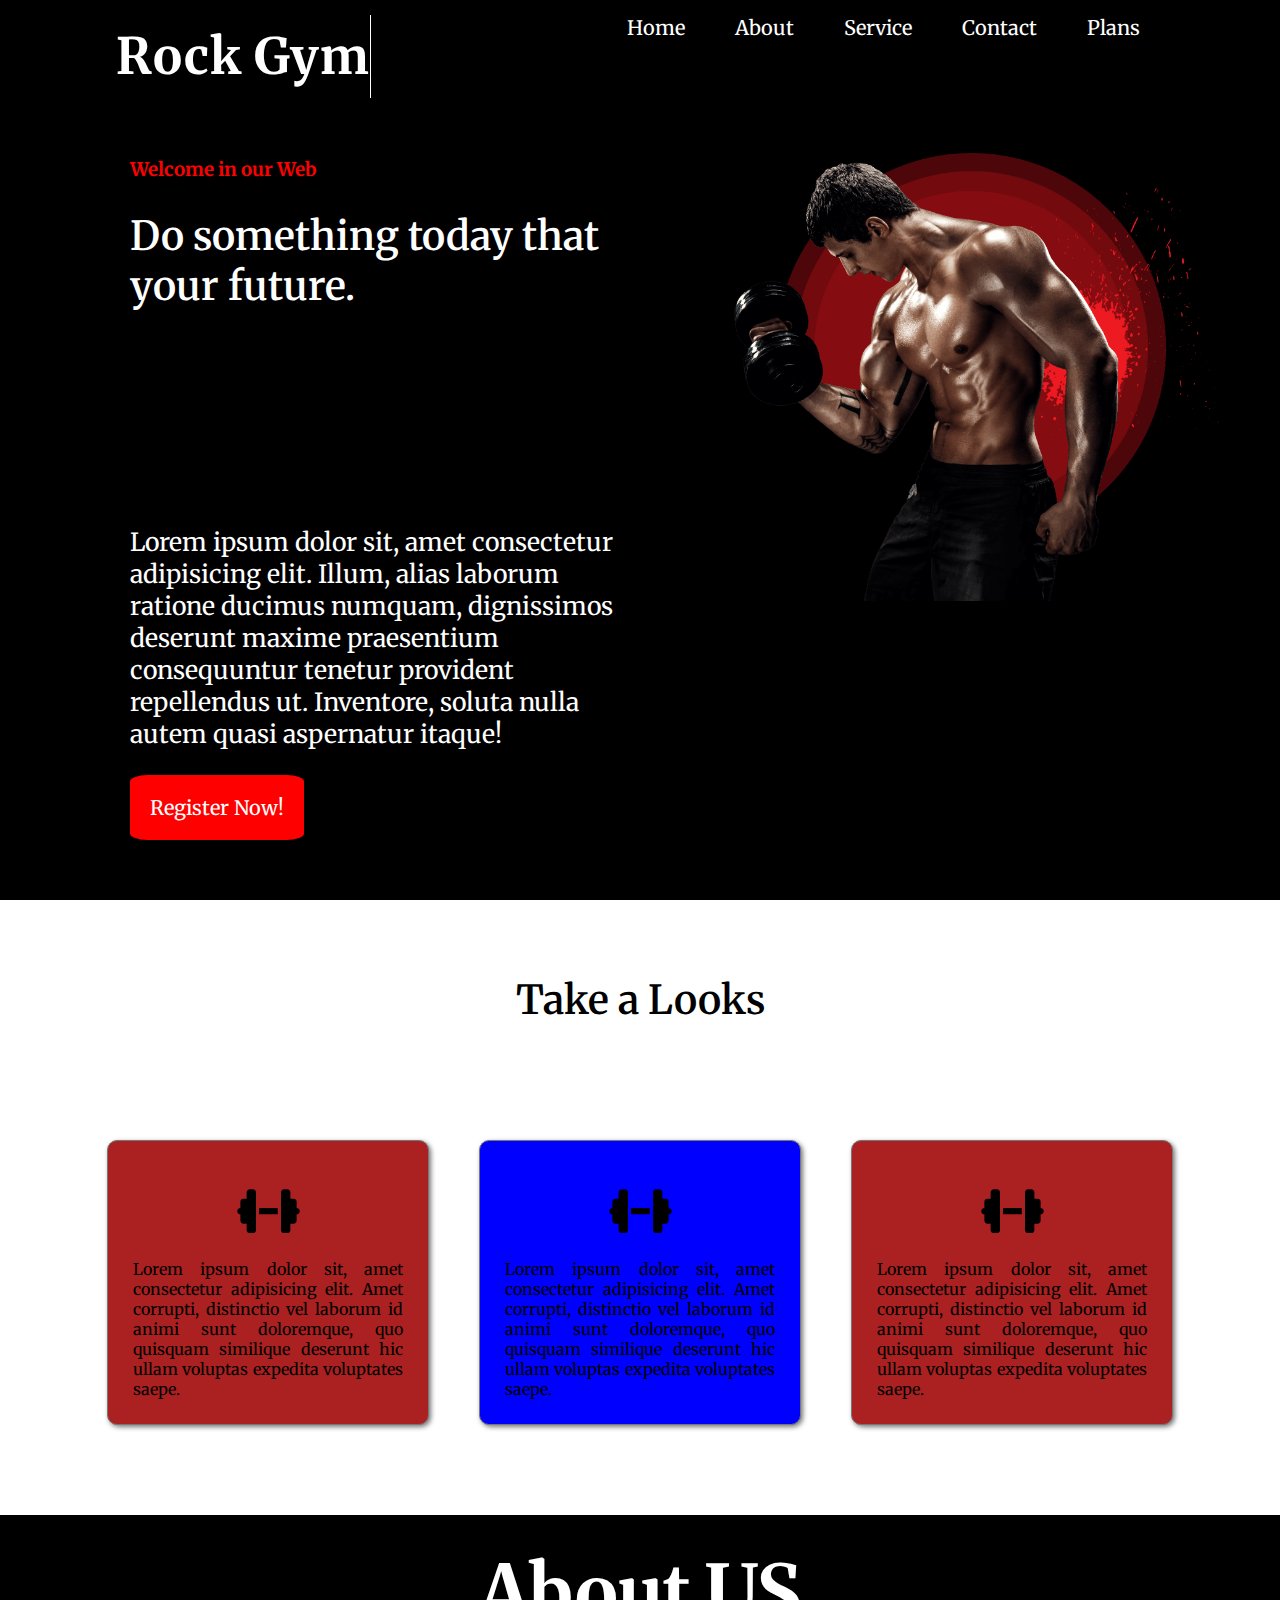
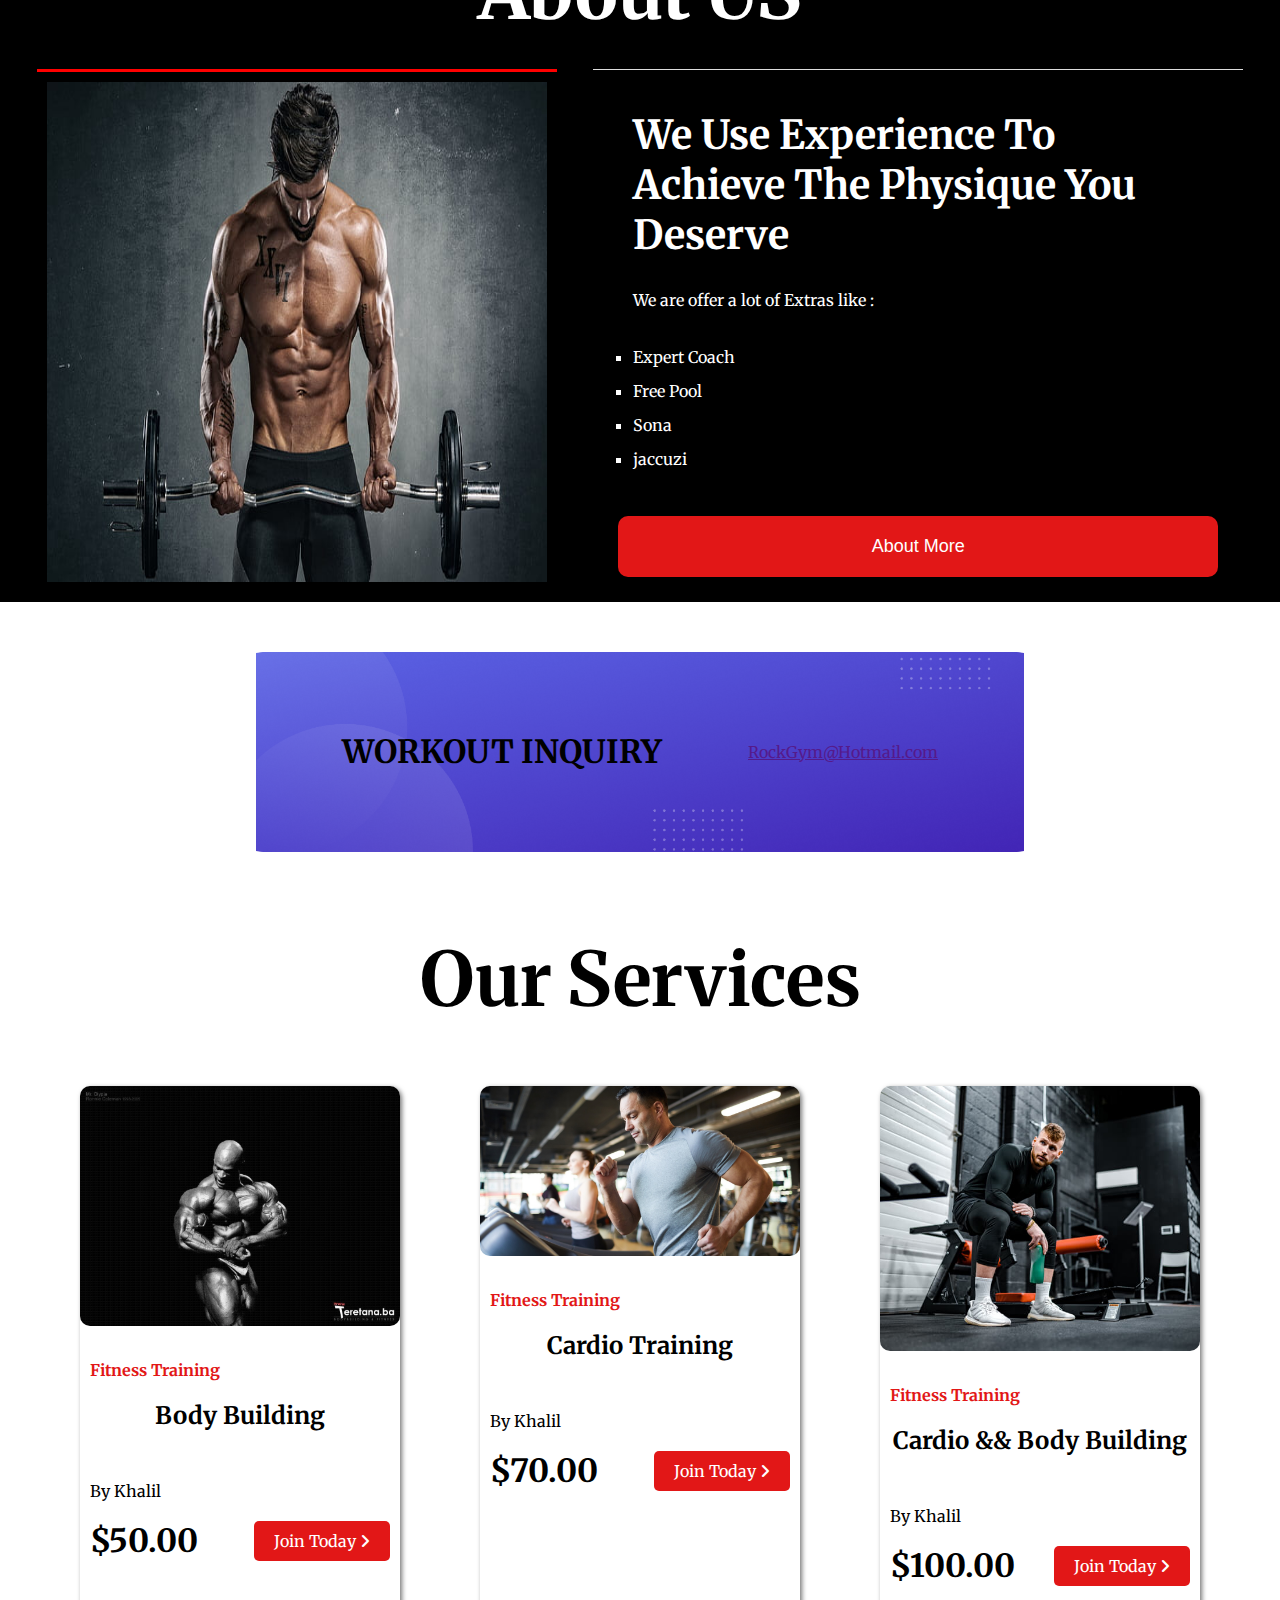
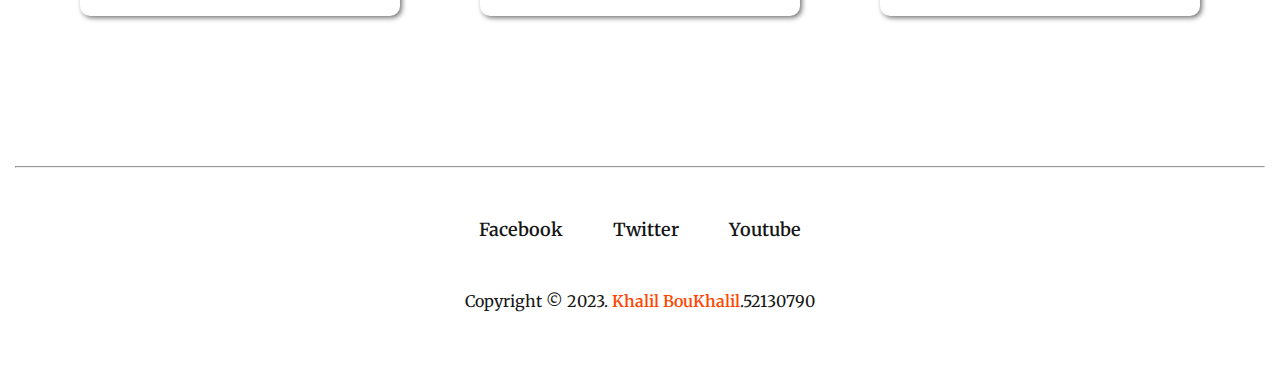
<file: index.html>
<!DOCTYPE html>
<html lang="en">
  <head>
    <meta charset="UTF-8" />
    <meta http-equiv="X-UA-Compatible" content="IE=edge" />
    <meta name="viewport" content="width=device-width, initial-scale=1.0" />
    <title>Gym Web</title>

    <link
      rel="stylesheet"
      href="https://cdnjs.cloudflare.com/ajax/libs/font-awesome/6.1.1/css/all.min.css"
    />
    <link
      rel="shortcut icon"
      href="img/icon/fabicon.webp"
      type="image/x-icon"
    />

    <link rel="stylesheet" href="style.css" />
  </head>
  <body>
    <header class="header">
      <nav class="navBar">
        <div class="branding">
          <h1>Rock Gym</h1>
        </div>
        <ul class="navMenu">
          <li><a href="#home">Home</a></li>
          <li><a href="#about-us">About</a></li>
          <li><a href="#services">Service</a></li>
          <li><a href="#contact">Contact</a></li>
          <li><a href="#plans">Plans</a></li>
        </ul>
      </nav>
      <div class="banner" id="home">
        <div class="desc flex-width">
          <h3>Welcome in our Web</h3>
          <h1 class="title">Do something today that your future.</h1>
          <p>
            Lorem ipsum dolor sit, amet consectetur adipisicing elit. Illum,
            alias laborum ratione ducimus numquam, dignissimos deserunt maxime
            praesentium consequuntur tenetur provident repellendus ut.
            Inventore, soluta nulla autem quasi aspernatur itaque!
          </p>
          <a href="Register.html">Register Now!</a>
          
        </div>
        <div class="img-box flex-width">
          <img src="img/home-bg.png" alt="" />
        </div>
      </div>
    </header>

    <section class="plans" id="plans">
      <h1>Take a Looks</h1>
      <div class="contents">
        <div class="content-box box1" >
          <h1><i class="fa-solid fa-dumbbell"></i></h1>
          <p>
            Lorem ipsum dolor sit, amet consectetur adipisicing elit. Amet
            corrupti, distinctio vel laborum id animi sunt doloremque, quo
            quisquam similique deserunt hic ullam voluptas expedita voluptates
            saepe.
          </p>
         
        </div>
        <div class="content-box box2">
          <h1><i class="fa-solid fa-dumbbell"></i></h1>
          <p>
            Lorem ipsum dolor sit, amet consectetur adipisicing elit. Amet
            corrupti, distinctio vel laborum id animi sunt doloremque, quo
            quisquam similique deserunt hic ullam voluptas expedita voluptates
            saepe.
          </p>
         
        </div>
        <div class="content-box box3">
          <h1><i class="fa-solid fa-dumbbell"></i></h1>
          <p>
            Lorem ipsum dolor sit, amet consectetur adipisicing elit. Amet
            corrupti, distinctio vel laborum id animi sunt doloremque, quo
            quisquam similique deserunt hic ullam voluptas expedita voluptates
            saepe.
          </p>
         
        </div>
      </div>
    </section>
    <section class="about-us" id="about-us">
      <h1 class="section-title">About US</h1>
      <div class="about">
        <div class="about-left">
          <div class="about-img">
           
            <div class="about-img2">
              <img src="/img/image1.jpeg" alt="img not found!" />
            </div>
          </div>
        </div>
        <div class="about-right">
          <h1 class="info-title">
            We Use Experience To Achieve The Physique You Deserve
          </h1>
          <p>
            We are offer a lot of Extras like :
          </p>
          <ul class="list-container">
            <li>Expert Coach</li>
            <li>Free Pool </li>
            <li>Sona</li>
            <li>jaccuzi </li>
            
          </ul>
          <button class="about-btn">About More</button>
        </div>
      </div>
    </section>
    <section class="inquery" id="contact">
      <div class="inquery-box">
        <h1>WORKOUT INQUIRY</h1>
        <a href=""><p>RockGym@Hotmail.com</p></a>
        
      </div>
    </section>
    <section class="our-services" id="services">
      <h1 class="section-title">Our Services</h1>
      <div class="services">
        <div class="service">
          <img src="/img/Ronnie coleman.webp" alt="" />
          <div class="service-description">
            <h4>fitness Training</h4>
            <h2>Body Building</h2>
            <span>by Khalil</span>
            <div class="price">
              <h1>$50.00</h1>
              <a href="Register.html" class="btn-join join1"
                >Join Today <i class="fa-solid fa-angle-right"></i
              ></a>
            </div>
          </div>
        </div>
        <div class="service">
          <img src="/img/cardio2.jpeg" alt="" />
          <div class="service-description">
            <h4>fitness Training</h4>
            <h2>Cardio Training </h2>
            <span>by Khalil</span>
            <div class="price">
              <h1>$70.00</h1>
              <a href="Register.html" class="btn-join join2"
                >Join Today <i class="fa-solid fa-angle-right"></i
              ></a>
            </div>
          </div>
        </div>
        <div class="service">
          <img src="img/service1.jpg" alt="" />
          <div class="service-description">
            <h4>fitness Training</h4>
            <h2>Cardio && Body Building</h2>
            <span>by Khalil</span>
            <div class="price">
              <h1>$100.00</h1>
              <a href="Register.html" class="btn-join join3"
                >Join Today <i class="fa-solid fa-angle-right"></i
              ></a>
            </div>
          </div>
        </div>
      </div>
    </section>
    <footer class="footer">
      <hr />

      <div class="social" >
        <a href="#">Facebook</a>
        <a href="#">Twitter</a>
        <a href="#">Youtube</a>
      </div>
      <p>Copyright &copy 2023. <span>Khalil BouKhalil</span>.52130790</p>
    </footer>
    <script src="index.js"></script>
  </body>
</html>
</file>
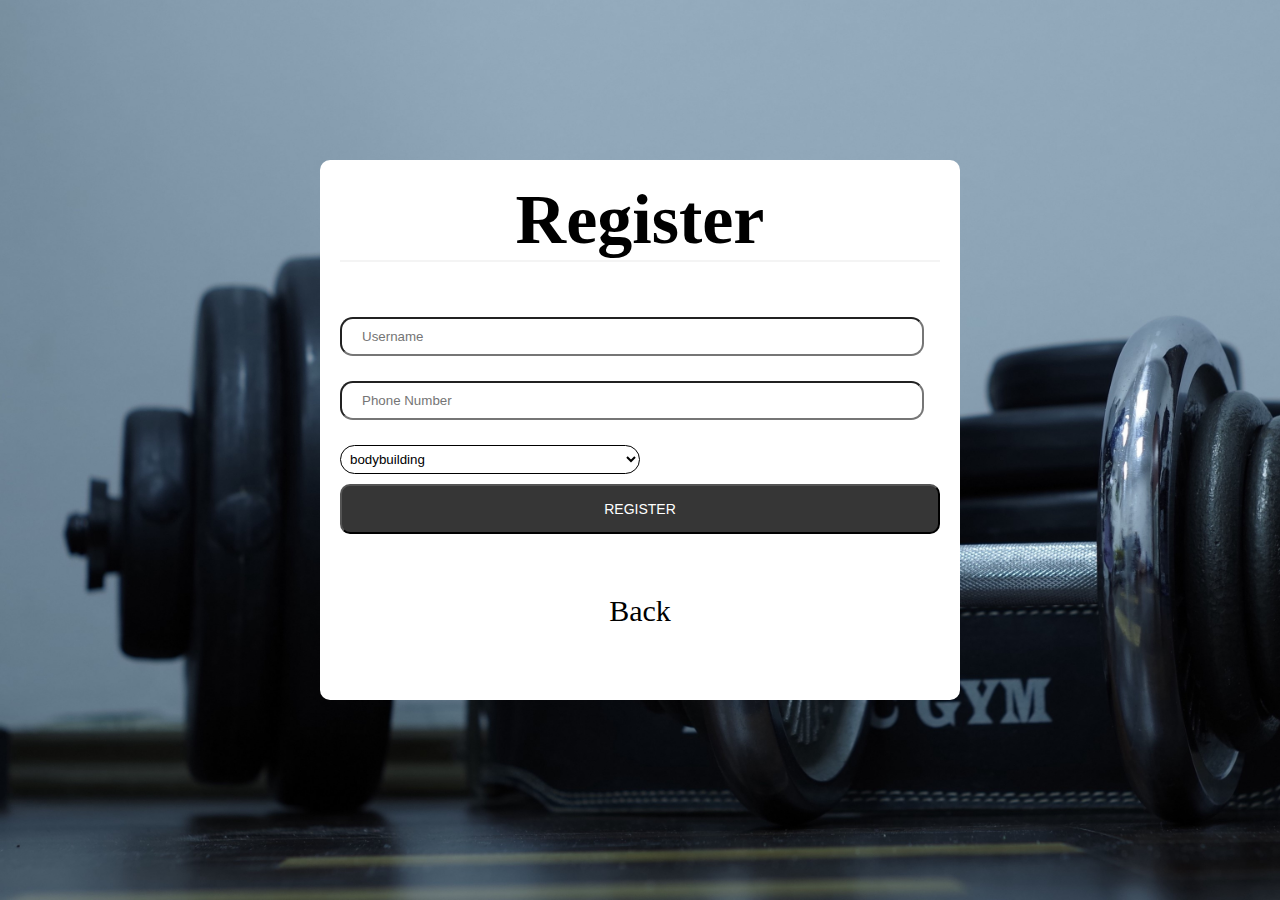
<file: Register.html>
<!DOCTYPE html>
<html lang="en">
<head>
    <meta charset="UTF-8">
    <meta http-equiv="X-UA-Compatible" content="IE=edge">
    <meta name="viewport" content="width=device-width, initial-scale=1.0">
    <title>Register Page</title>
    <link rel="stylesheet" href="style2.css">
</head>
<body>
 
    <div class="registration">
      
      <div class="login-form">
        <form action="#" method="get" class="A1"  class="modal-content animate" action="" class="style" id="form" method="post" name="loginform">
          <div class="login-logo with-border">
            <h1><b>Register</b></h1>
          </div>
          <div class="form-group">
            <input type="text" class="form-control item" id="username" placeholder="Username"  required>
          </div>
          <div class="form-group">
            <input type="number" class="form-control item" id="password" placeholder="Phone Number" required >
          </div>

          <div class="comboBox">
            <select id="items">
              <option value="bodybuilding">bodybuilding </option>
              <option value="cardio">cardio</option>
              <option value="bodybuilding-cardio">bodybuilding-cardio</option>
            
            </select>
              
          </div>


          <div class="row">
            <div class="col-md-6">
              <button type="submit" class="btn btn-block login-button" id="register"  >Register</button>
              
            </div>
            <a href="index.html">Back</a>
           
          </div>
      
        </form> 
            </div>

    </div>
  
   
          
            

           
       
    </div>
    <script src="index.js"></script>
</body>
</html>
</file>
<file: style.css>
@import url("https://fonts.googleapis.com/css2?family=Roboto:wght@300;400;500;700&display=swap");

@import url("https://fonts.googleapis.com/css2?family=Merriweather:wght@300;400;700;900&display=swap");

* {
  margin: 0;
  padding: 0;
  transition: 0.8s all ease;
}

body {
  font-family: "Merriweather", serif;
}

.flex-width {
  width: 45%;
}

.header {
  height: 100vh;
  background-color: #000;
}

.branding {
  padding: 15px 0;
  color: #fff;
  font-size: 25px;
  font-weight: 600;
}
.branding h1 {
  overflow: hidden;
  border-right: 1.3px solid #fff;
  white-space: nowrap;
  margin: 0 auto;
  letter-spacing: 1px;
  animation: typing 3.5s steps(60, end), blink-cursor 0.75s step-end infinite;
}

@keyframes typing {
  from {
    width: 0;
  }
  to {
    width: 100%;
  }
}

@keyframes blink-cursor {
  from,
  to {
    border-color: transparent;
  }
  50% {
    border-color: orange;
  }
}

.navBar {
  display: flex;
  justify-content: space-around;
}

.navMenu {
  display: flex;
  background-color: #000;
}

.navMenu li {
  padding: 15px;
  list-style: none;
}

.navMenu li a {
  text-decoration: none;
  color: #fff;
  font-size: 20px;
  font-weight: 400;
  padding: 10px;
  border-radius: 5px;
  cursor: pointer;
}

.navMenu li a:hover {
  background-color: dodgerblue;
}
.banner p{
  margin-bottom: 30px;
}
.banner {
  display: flex;
}
.banner a {
  padding-top: 10px;
text-decoration: none;
background-color: red;
padding: 20px;
border-radius: 10%;
transition: 1.1s ease;
color: white;
font-size: 20px;
}
.banner a:hover {
transform: scale(1.2);
color: blue;
}
.desc {
  padding: 30px;
  margin: 0 2%;
  margin-left: 100px;
  color: #fff;
}

.desc h3 {
  color: red;
  padding: 15px 0;
}

.desc h1 {
  font-size: 40px;
  font-weight: 600;
  padding: 15px 0;
}

.desc p {
  padding: 15px 0;
}

.btn {
  display: inline-block;
  text-decoration: none;
  color: #fff;
  background-color: red;
  padding: 20px 50px;
  margin: 25px;
  border-radius: 5px;
  font-size: 18px;
 
}

.btn:hover {
  background-color: dodgerblue;
}

.img-box {
  padding: 35px;
  margin: 0 2%;
  margin-top: 5px;
}

.img-box img {
  width: 100%;
}

.plans {
  display: flex;
  flex-direction: column;
  justify-content: center;
  align-items: center;
  margin-bottom: 75px;
}

.plans h1 {
  padding: 25px;
  margin-top: 50px;
  font-size: 40px;
  font-weight: 600;
}

.contents {
  display: flex;
  justify-content: center;
  align-items: center;
  margin-top: 75px;
}

.content-box {
  width: 270px;
  padding: 25px;
  text-align: justify;
  margin: 15px 25px;
  box-shadow: 2px 2px 5px #777;
  border: 1px solid #777;
  border-radius: 10px;
  transition: 1s all ease;
}

.content-box h1 {
  margin: 0 !important;
  font-size: 50px;
  font-weight: 600;
  text-align: center;
  padding: 15px;
}

.about-us {
  background-color: #000;
  color: #fff;
}

.section-title {
  font-size: 75px;
  font-weight: 700;
  text-align: center;
  padding: 30px 0;
}

.about {
  display: flex;
  width: 100%;
  margin: 0 auto;
  justify-content: space-evenly;
}

.about-left {
  width: 520px;
  border-top: 3px solid red;

}

.about-img {
display: flex;
}



.about-img2 img {
  height: 500px;
  margin-right: 90px;
  width: 500px;
  padding: 10px;
 
  
}

.about-right {
  width: 600px;
  border-top: 1px solid #ddd;
  padding: 25px;
}

.info-title {
  font-size: 40px;
  padding: 15px;
}

.about-right p {
  padding: 15px;
}

.list-container {
  padding: 15px;
}

.list-container li {
  list-style: square;
  padding: 7px 0;
}

.about-btn {
  display: inline-block;
  padding: 20px 40px;
  background-color: #e21717;
  color: #fff;
  font-size: 18px;
  font-weight: 500;
  border-radius: 10px;
  margin-top: 25px;
}

.about-btn:hover {
  background-color: dodgerblue;
}

.inquery {
  display: flex;
  justify-content: center;
  align-items: center;
  width: 100%;
  margin: 50px 0;
}

.inquery-box {
  display: flex;
  width: 60%;
  height: 200px;
  background-image: url("img/shape/bgshape.png");
  background-size: cover;
  background-position: center;
  background-repeat: no-repeat;
  align-items: center;
  justify-content: space-evenly;
}

.btn-chat {
  background-color: #ddd;
  text-decoration: none;
  padding: 10px 30px;
  border-radius: 5px;
  color: #161616;
}

.btn-chat:hover {
  background-color: #e21717;
  color: #fff;
}

.our-services {
  margin-top: 50px;
  margin-bottom: 75px;
}

.services {
  display: flex;
  justify-content: space-evenly;
  margin-top: 30px;
}

.service {
  width: 25%;
  box-shadow: 2px 2px 5px #777;
  border-radius: 10px;
}

.service img {
  width: 100%;
  border-radius: 10px;
}

.service-description {
  padding: 20px 10px;
}

.service-description h4 {
  color: #e21717;
  padding: 10px 0;
  text-transform: capitalize;
}

.service-description h2,
h1 {
  padding: 10px 0;
}

.service-description span {
  display: inline-block;
  padding: 10px 0;
  text-transform: capitalize;
}

.price {
  display: flex;
  align-items: center;
  justify-content: space-between;
}

.btn-join {
  display: inline-block;
  background-color: #e21717;
  text-decoration: none;
  padding: 10px 20px;
  border-radius: 5px;
  color: #fff;
}
.btn-join:hover {
  background-color: dodgerblue;
}

.footer {
  padding: 75px 15px;
}

.social {
  display: flex;
  justify-content: center;
  padding: 50px 0;
}

.social a {
  text-decoration: none;
  color: #161616;
  font-size: 18px;
  font-weight: 600;
  padding: 0 25px;
}

.social a:hover {
  color: #e21717;
  text-decoration: underline;
}

.footer p {
  text-align: center;
  color: #161616;
}

.footer p span {
  color: orangered;
  font-weight: 600;
}
.box1{
  background-color:rgb(171, 33, 33);
  
}
.contents{
  transition: 1.1s ease;
}
.contents :hover{
  transform: scale(1.1);
  cursor: pointer;
  
}
.contents a{
  text-decoration: none;
  transition: 0.8s ease;
  font-size: 2em;
  margin-left: 95px;
  
}
.contents a:hover{
  transform: scale(2.2);
}
.box2{
  background-color: blue;
}
.box3{
  background-color:rgb(171, 33, 33);
}
.services{
  transition: 1.1s ease;
}
.services :hover{
transform: scale(1.01);
}
.regheader{
  display: flex;
  justify-content: space-between;
color: red;

}
.regheader a{
  display: block;
text-decoration: none;
font-size: 1.4em;
padding-top: 13px;
padding-right: 50px;

}
.regheader a:hover{

  color: red;
 
}
.registration{
  background: url(/img/Gym12.jpeg);
  background-size: cover;
  min-height:100vh;
}
.registration {
  display: flex;
      justify-content: center;
      align-items: center;
      height: 100vh;
      margin: 0;
      font-family: Arial, sans-serif;
      background-color: #f7f7f7;
    }

    h2 {
      text-align: center;
      margin-bottom: 30px;
    }

    form {
      width: 900px;
      height: 400px;;
      padding: 20px;
      border: 1px solid #ccc;
      border-radius: 5px;
      background-color: #fff;
    }

    label {
      display: block;
      margin-bottom: 10px;
    }

    input, select {
      width: 99%;
      padding: 10px;
      border: 1px solid #ccc;
      border-radius: 3px;
    }

    button {
      display: block;
      width: 100%;
      padding: 30px;
      margin-top: 20px;
      border: none;
      border-radius: 5px;
      background-color: #4CAF50;
      color: #fff;
      cursor: pointer;
    transition: 1.1s ease;
    }
    button:hover{
      transform: scale(1.03);
    }
    .registration a{
      text-decoration: none;
      display: flex;
      justify-content: center;
      padding-top: 45px;
      font-size: 1.3em;
      color: black;
    }
    .registration a:hover{
      color: red;
    }

.flex-width p{
  display: block;
  margin-top: 100px;
  padding-top: 100px;
  font-size: 25px;
}
</file>
<file: style2.css>
*{
    margin: 0;
    padding: 0;
    transition: 0.8s all ease;

}
body{
    background-color:#C7D3D4FF;
    
    }
  
    
    .login-logo{
        font-size: 35px;
        text-align: center;
        margin-bottom: 55px;
        font-weight: 300;
    }
    
    .A1{
        background-color:#000000;
    
    }
    .login-form{
        padding: 160px 10px ;
    }
    .with-border{
        border-bottom: 2px solid #f4f4f4;
    }
    .login-form form{
        background-color: #fff;
        max-width: 600px;
        height: 500px;
        margin: auto;
        padding: 20px ;
        border-radius: 10px;
    
    }
    .login-form .item{
        border-radius: 1vw;
        margin-bottom: 25px;
        padding: 10px 20px;
        
    }
    
    .login-form .login-button{
      font-family: "Roboto", sans-serif;
      text-transform: uppercase;
      border-radius: 10px;
      margin-bottom:10px;
      background: #363636;
      width: 100%;
      padding: 15px;
      color: #FFFFFF;
      font-size: 14px;
    }
    .login-button:hover,.login-button:active,.login-button:focus {
      background: #00001a;
     
    }
    .F1{
        padding-top:30px;
    }
    select {
        color: black; 
        background-color: white; 
        border: 1px solid black; 
        width: 50%;
        padding: 5px; 
        font-family: Arial, sans-serif; 
        border-radius: 20px;
        margin-bottom: 10px;
      }
    
      
      option {
        color: black; 
        background-color: white;
      }
.row a{
    text-decoration: none;
    display: flex;
font-size: 30px;
    justify-content: center;
    padding-top: 50px;
    color: black;
}
.row a:hover{
    color: blue;
}   
.registration{
    background: url(/img/reg3.jpeg);
    background-size: cover;
    min-height: 100vh;
}
.form-group input{
    width: 90%;
}
</file>
